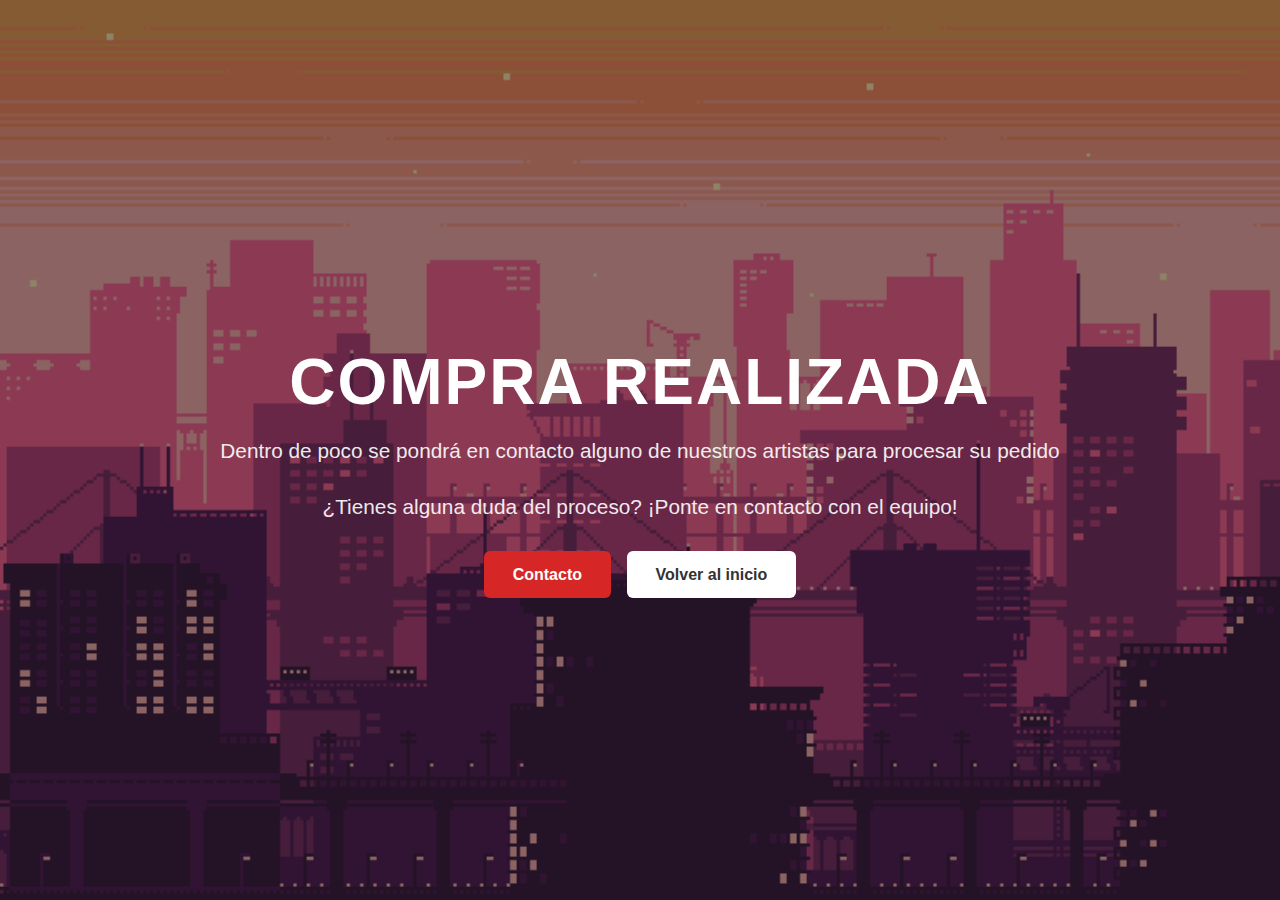
<file: comprado.html>
<!DOCTYPE html>
<html lang="en">
<head>
    <meta charset="UTF-8">
    <meta name="viewport" content="width=device-width, initial-scale=1.0">
    <title>Tienda Online</title>
    <link rel="stylesheet" href="./Styles/styleComprado.css">
</head>
<body>
   <section class="hero">
        <div class="hero-content">
            <h1 class="hero-title">COMPRA REALIZADA</h1>
            <p class="hero-subtitle">Dentro de poco se pondrá en contacto alguno de nuestros artistas para procesar su pedido</p>
            <p class="hero-subtitle">¿Tienes alguna duda del proceso? ¡Ponte en contacto con el equipo!</p>

            <div class="hero-buttons">
                <a href="contacto.html" class="btn btn-red">Contacto</a>
                <a href="catalogo.html" class="btn btn-white">Volver al inicio</a>
            </div>
        </div>
    </section>
</body>
</html>
</file>
<file: Styles/styleComprado.css>
body {
    margin: 0;
    font-family: Arial, Helvetica, sans-serif;
}

.hero {
    position: relative;
    width: 100%;
    height: 100vh; 

    background-image: url("../images/comprado.gif");
    background-size: cover;
    background-position: center;
    background-repeat: no-repeat;

    display: flex;
    justify-content: center;
    align-items: center;
    text-align: center;
}

.hero::before {
    content: "";
    position: absolute;
    inset: 0;
    background: rgba(0, 0, 0, 0.45);
}

.hero-content {
    position: relative;
    z-index: 2;
    color: white;
}

.hero-title {
    font-size: 4rem;
    font-weight: 900;
    letter-spacing: 2px;
    margin-bottom: 1rem;
}

.hero-subtitle {
    font-size: 1.3rem;
    margin-bottom: 2rem;
    opacity: 0.9;
}

.hero-buttons {
    display: flex;
    gap: 1rem;
    justify-content: center;
}

.btn-red {
    padding: 0.9rem 1.8rem;
    background: #d72626;
    color: white;
    text-decoration: none;
    font-size: 1rem;
    border-radius: 6px;
    font-weight: bold;
    transition: 0.3s;
}

.main-container{
    background-color: rgba(197, 174, 143, 0.6) ;
    padding: 3rem 6rem;
    border-radius: 15px;
}

.btn-contacto{
    width: 50%;
    text-align: end;
}

.btn-inicio{
    width: 50%;
    text-align: start;
}

.btn-red:hover {
    background: #a51b1b;
}

.btn-white {
    padding: 0.9rem 1.8rem;
    background: white;
    color: #333;
    text-decoration: none;
    font-size: 1rem;
    border-radius: 6px;
    font-weight: bold;
    transition: 0.3s;
}

.btn-white:hover {
    background: #e6e6e6;
}

@media (max-width: 600px) {
    .hero-title {
        font-size: 2.6rem;
    }

    .hero-subtitle {
        font-size: 1rem;
    }

    .hero-buttons {
        flex-direction: column;
    }
}
</file>
